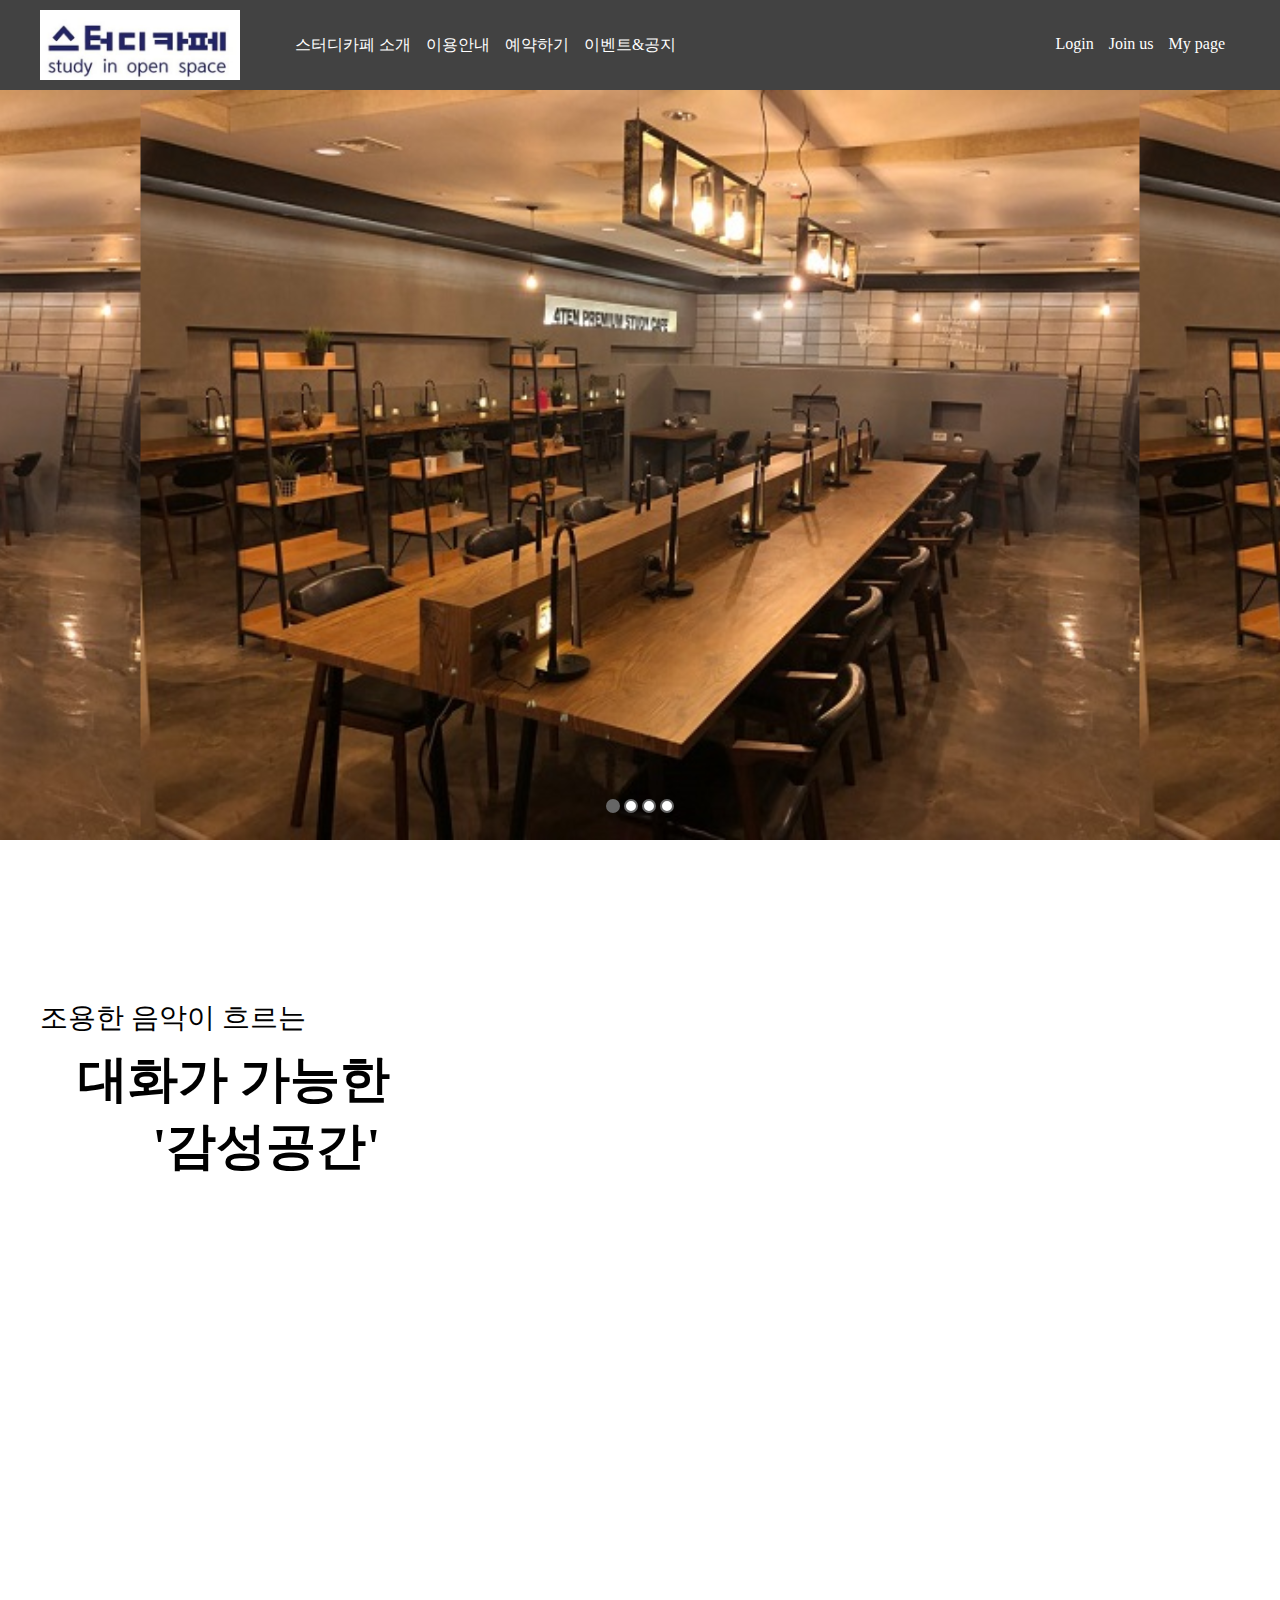
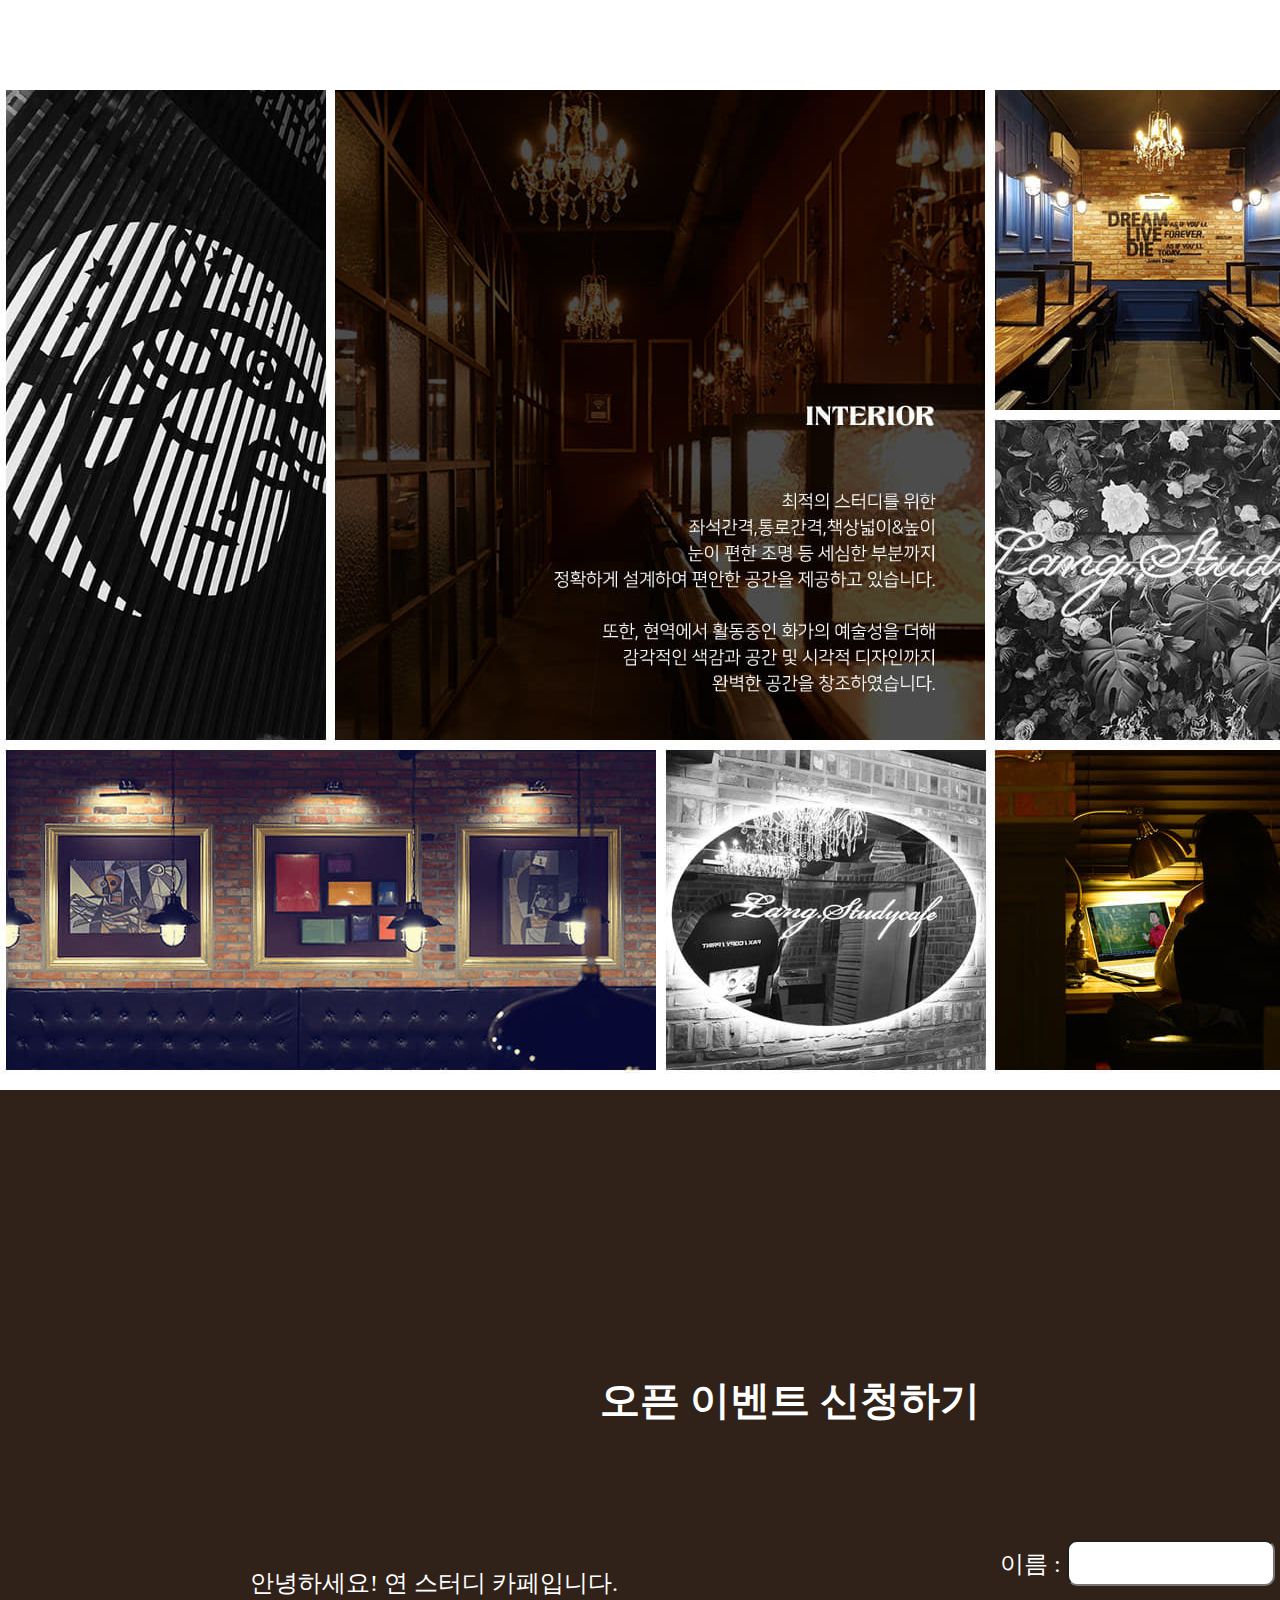
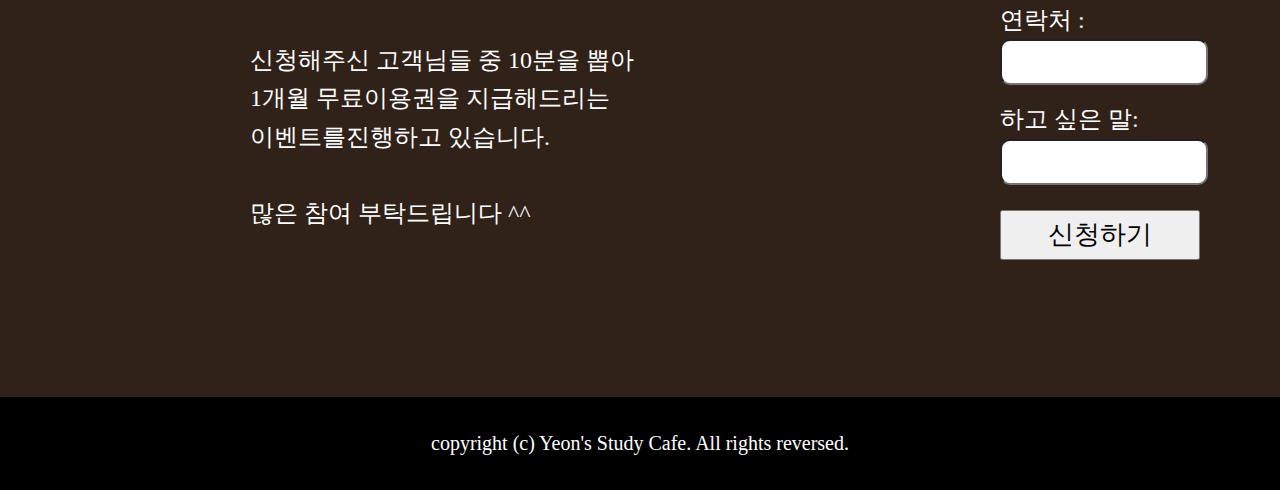
<file: studycafe/index.html>
<!DOCTYPE html>
<html lang="en">
  <head>
    <meta charset="UTF-8" />
    <meta name="viewport" content="width=device-width, initial-scale=1.0" />
    <link rel="stylesheet" href="style.css" />
    <title>연 스터디 카페</title>
  </head>

  <body>
    <header>
      <div class="container contain_header clearfix">
        <div class="main-menu float--left">
          <a href="#" class="logo">logo</a>
          <ul>
            <li><a href="#">스터디카페 소개</a></li>
            <li><a href="#">이용안내</a></li>
            <li><a href="#">예약하기</a></li>
            <li><a href="#">이벤트&공지</a></li>
          </ul>
        </div>
        <ul class="sub-menu float--right">
          <li><a href="#">Login</a></li>
          <li><a href="#">Join us</a></li>
          <li><a href="#">My page</a></li>
        </ul>
      </div>
    </header>
    <section class="section_feacture1">
      <div id="slide">
        <input type="radio" name="pos" id="pos1" checked />
        <input type="radio" name="pos" id="pos2" />
        <input type="radio" name="pos" id="pos3" />
        <input type="radio" name="pos" id="pos4" />
        <ul>
          <li></li>
          <li></li>
          <li></li>
          <li></li>
        </ul>
        <p class="pos">
          <label for="pos1"></label>
          <label for="pos2"></label>
          <label for="pos3"></label>
          <label for="pos4"></label>
        </p>
      </div>
    </section>
    <section class="container section_feacture2 clearfix">
      <div class="left_letter float--left">
        <p>조용한 음악이 흐르는 <br /></p>
        <h1>
          &nbsp&nbsp&nbsp대화가&nbsp가능한 <br />
          &nbsp&nbsp&nbsp&nbsp&nbsp&nbsp&nbsp&nbsp&nbsp'감성공간'
        </h1>
      </div>
      <div class="right_video float--right">
        <iframe
          width="760"
          height="427"
          src="https://www.youtube.com/embed/qW7fCYla_yA"
          frameborder="0"
          allow="accelerometer; autoplay; encrypted-media; gyroscope; picture-in-picture"
          allowfullscreen
        ></iframe>
      </div>
    </section>
    <section class="section_feacture3">
      <div class="background"></div>
    </section>
    <section class="section_feacture4">
      <div class="content container">
        <div class="article">
          <h2 class="title">오픈 이벤트 신청하기</h2>
          <p>
            안녕하세요! 연 스터디 카페입니다.<br /><br />
            신청해주신 고객님들 중 10분을 뽑아<br />
            1개월 무료이용권을 지급해드리는<br />
            이벤트를진행하고 있습니다.<br /><br />
            많은 참여 부탁드립니다 ^^
          </p>
        </div>
        <div class="form">
          이름 : <input type="text" class="text_form" /> <br />
          연락처 : <input type="tel" class="text_form" /> <br />
          하고 싶은 말: <input type="text" class="text_form" /><br />
          <input type="button" value="신청하기" id="sub_button" />
        </div>
      </div>
      <div class="back"></div>
    </section>
    <footer>
      <div class="foot">
        copyright (c) Yeon's Study Cafe. All rights reversed.
      </div>
    </footer>
  </body>
</html>
</file>
<file: studycafe/style.css>
body {
  margin: 0;
  padding: 0;
  position: relative;
}

.container {
  max-width: 1200px;
  margin: 0 auto;
}

ul li {
  list-style: none;
}

.clearfix::after {
  content: "";
  clear: both;
  display: block;
}

.float--right {
  float: right;
}

.float--left {
  float: left;
}

header {
  background-color: #424242;
}

.contain_header {
  padding: 10px;
}

.contain_header .logo {
  display: block;
  background-image: url("./image/logo.JPG");
  width: 200px;
  height: 70px;
  background-size: cover;
  text-indent: -9999px;
  margin-right: 15px;
}

.contain_header .main-menu {
  display: flex;
  align-items: center;
}

.contain_header .main-menu ul {
  display: flex;
  align-items: center;
}

.contain_header .main-menu ul li {
  padding-right: 15px;
}

.contain_header .main-menu ul li a {
  text-decoration: none;
  color: #fff;
}

.contain_header .main-menu ul li a:hover {
  color: orange;
}

.contain_header .sub-menu {
  display: flex;
  align-items: ceter;
  margin-top: 25px;
}

.contain_header .sub-menu li {
  padding-right: 15px;
}

.contain_header .sub-menu li a {
  text-decoration: none;
  color: #fff;
}

.contain_header .sub-menu li a:hover {
  color: orange;
}

#slide {
  height: 750px;
  position: relative;
}

#slide ul {
  margin: 0;
  padding: 0;
  width: 400%;
  height: 750px;
  transition: 1s;
}

#slide ul:after {
  content: "";
  clear: both;
  display: block;
}

#slide li {
  float: left;
  width: 25%;
  height: 100%;
}

#slide li:nth-child(1) {
  background-image: url("./image/main-image.jpg");
  background-size: contain;
  background-position: center center;
}

#slide li:nth-child(2) {
  background-image: url("./image/main-image2.jpg");
  background-size: contain;
}

#slide li:nth-child(3) {
  background-image: url("./image/main-image.3jpg.jpg");
  background-size: contain;
}

#slide li:nth-child(4) {
  background-image: url("./image/main-image.4jpg.jpg");
  background-size: contain;
}

#slide input {
  display: none;
}

#slide .pos {
  position: absolute;
  bottom: 10px;
  left: 0;
  width: 100%;
  text-align: center;
}

#slide label {
  display: inline-block;
  vertical-align: middle;
  width: 10px;
  height: 10px;
  border: 2px solid #666;
  background: #fff;
  transition: 0.3s;
  border-radius: 50%;
  cursor: pointer;
}

#pos1:checked ~ ul {
  margin-left: 0%;
}

#pos2:checked ~ ul {
  margin-left: -100%;
}

#pos3:checked ~ ul {
  margin-left: -200%;
}

#pos4:checked ~ ul {
  margin-left: -300%;
}

#pos1:checked ~ .pos > label:nth-child(1) {
  background: #666;
}

#pos2:checked ~ .pos > label:nth-child(2) {
  background: #666;
}

#pos3:checked ~ .pos > label:nth-child(3) {
  background: #666;
}

#pos4:checked ~ .pos > label:nth-child(4) {
  background: #666;
}

.section_feacture2 {
  margin-top: 150px;
  height: 700px;
}

.section_feacture2 .left_letter p {
  display: inline;
  font-size: 28px;
  line-height: 2;
  vertical-align: middle;
}

.section_feacture2 .left_letter h1 {
  display: inline;
  font-size: 50px;
  vertical-align: middle;
}

.section_feacture2 .right_video {
  display: inline-block;
  vertical-align: middle;
}

.section_feacture3 {
  margin: 0;
  padding: 0;
  width: 100%;
  height: 1000px;
}

.section_feacture3 .background {
  width: 100%;
  height: 100%;
  background-image: url("./image/galleryVisual.jpg");
  background-size: cover;
  background-repeat: no-repeat;
  background-position: top left;
}

.section_feacture4 {
  margin: 0;
  padding: 0;
  width: 100%;
  height: 1000px;
  position: relative;
}

.section_feacture4 .back {
  width: 100%;
  height: 100%;
  background-image: url("./image/apllicationForm_bg.png");
  background-attachment: fixed;
  background-size: cover;
  background-repeat: no-repeat;
  z-index: 1;
}

.section_feacture4 .back:after {
  content: "";
  position: absolute;
  top: 0;
  left: 0;
  width: 100%;
  height: 100%;
  background-color: rgba(25, 10, 0, 0.9);
}

.section_feacture4 .content h2 {
  position: absolute;
  top: 250px;
  left: 600px;
  font-size: 2.5rem;
  color: white;
  z-index: 2;
  text-align: center;
}

.section_feacture4 .content p {
  position: absolute;
  top: 450px;
  left: 250px;
  font-size: 1.5rem;
  color: white;
  z-index: 2;
  line-height: 1.6em;
}

.section_feacture4 .content .form {
  position: absolute;
  top: 450px;
  left: 1000px;
  font-size: 1.5rem;
  color: white;
  z-index: 2;
  line-height: 1.6em;
}

.section_feacture4 .content .form .text_form {
  height: 40px;
  width: 200px;
  font-size: 25px;
  text-align: left;
  margin-bottom: 15px;
  border-radius: 10px;
}

#sub_button {
  margin-top: 10px;
  width: 200px;
  height: 50px;
  font-size: 26px;
}

footer .foot {
  position: absolute;
  left: 0;
  bottom: 0;
  width: 100%;
  text-align: center;
  color: white;
  background: #000;
  padding: 35px 0;
  font-size: 20px;
}
</file>
